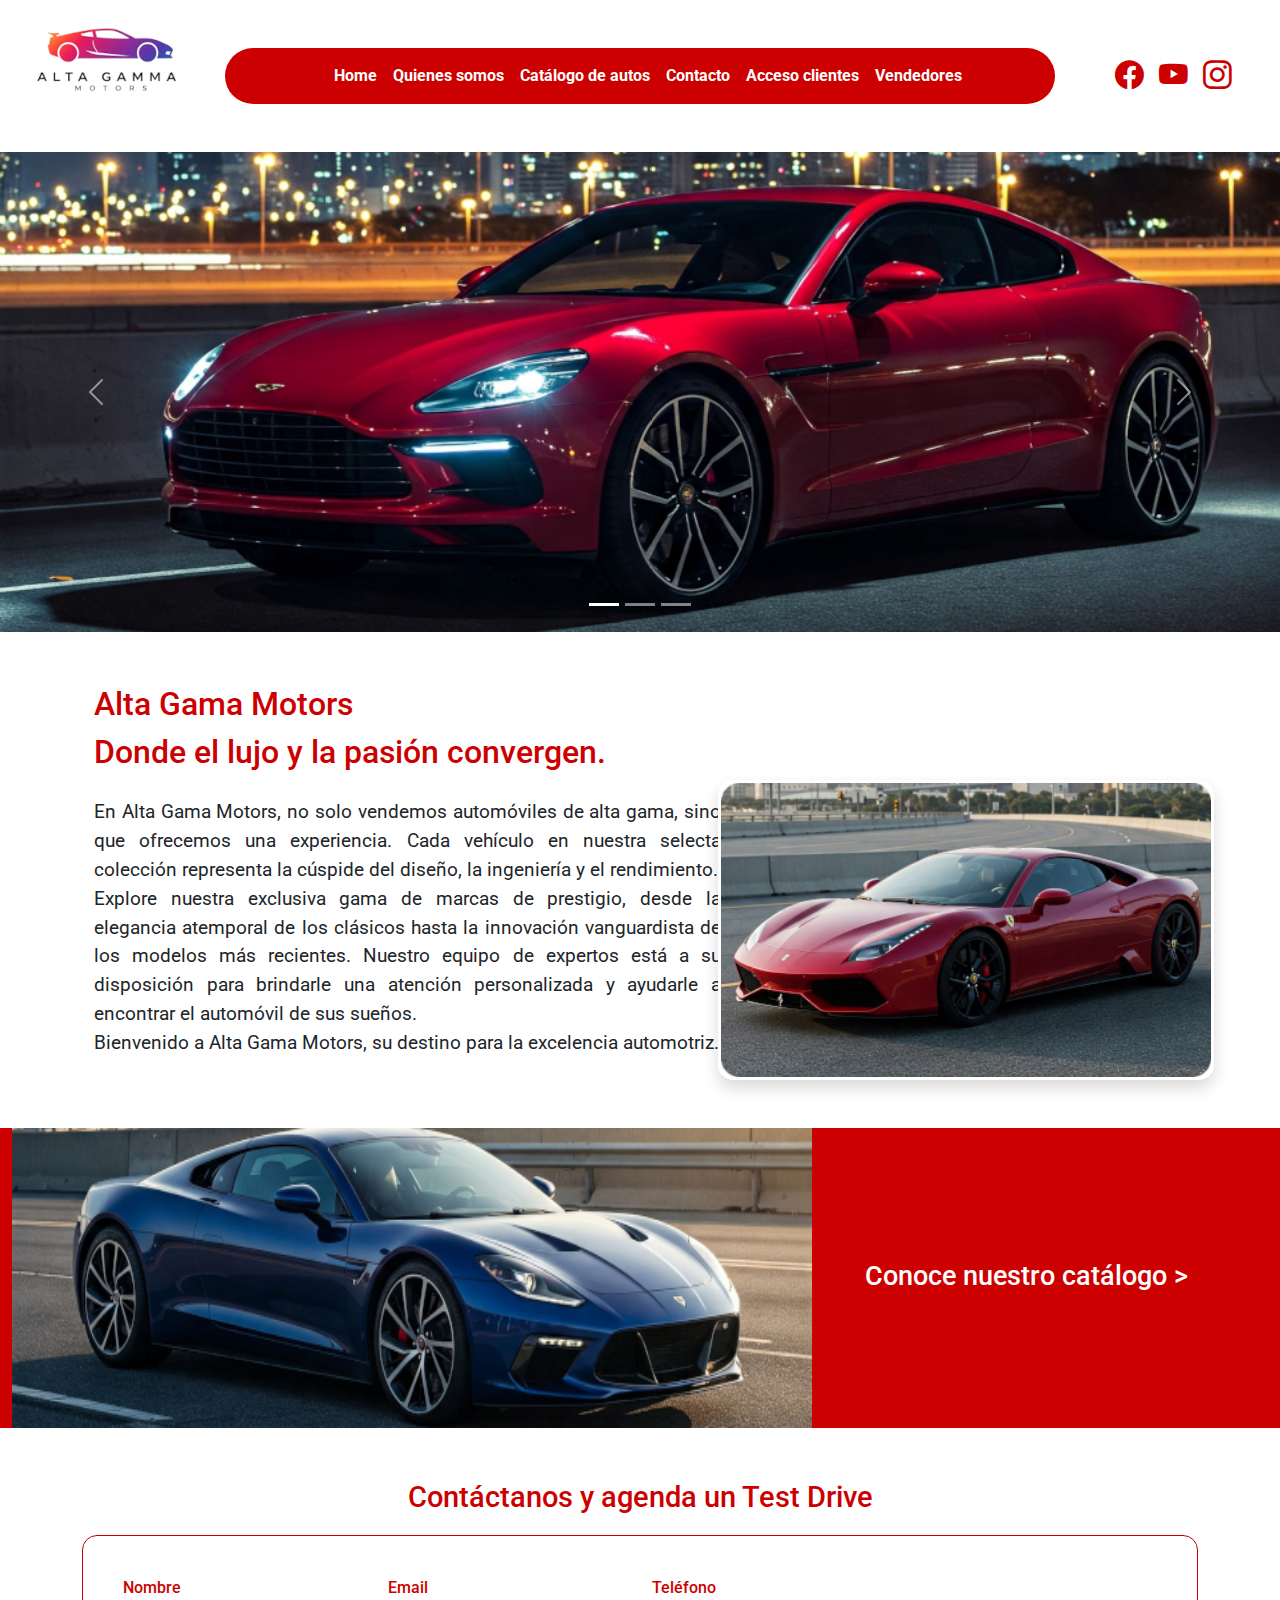
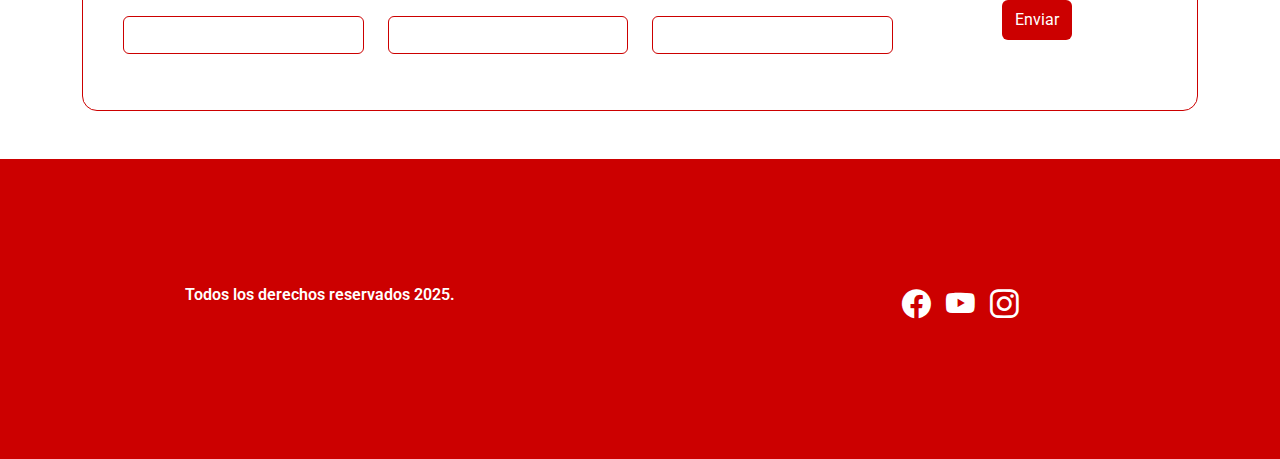
<file: index.html>
<!DOCTYPE html>
<html>
    <head>
        <meta charset="utf-8">
        <meta http-equiv="X-UA-Compatible" content="IE=edge">
        <title>ALTA GAMMA MOTORS - CONCESIONARIO - BIENVENIDOS</title>
        <meta name="description" content="">
        <meta name="viewport" content="width=device-width, initial-scale=1">
        <link rel="stylesheet" href="./assets/bootstrap-5_2_2/dist/css/bootstrap.min.css">
        <link rel="stylesheet" href="./assets/css/estilos.css">
    </head>
  <body>
    <header>
        <div class="container-fluid">
          <div class="row justify-content-center">
              <!-- Logotipo -->
              <div class="col-md-2 mt-4 text-center">
                  <img src="./assets/img/logotipo_original_150x73.jpg" class="img-fluid" alt="ALTA GAMMA MOTORS">
              </div>
              <div class="col-md-8 mt-4 text-center">
                <!-- Menú superior -->
                <nav class="navbar navbar-expand-lg bg-light mt-4 navbar-dark">
                  <div class="container-fluid">
                      <a class="navbar-brand" href="#">
                      
                      </a>
                    <button class="navbar-toggler" type="button" data-bs-toggle="collapse" data-bs-target="#navbarNavDropdown" aria-controls="navbarNavDropdown" aria-expanded="false" aria-label="Toggle navigation">
                      <span class="navbar-toggler-icon"></span>
                    </button>
                    <div class="collapse navbar-collapse" id="navbarNavDropdown">
                      <ul class="navbar-nav mx-auto">
                        <li class="nav-item">
                          <a class="nav-link active" aria-current="page" href="./index.html">Home</a>
                        </li>
                        <li class="nav-item">
                          <a class="nav-link active" aria-current="page" href="./index.html">Quienes somos</a>
                        </li>
                        
                        <li class="nav-item">
                          <a class="nav-link" href="./nuestras_soluciones.html">Catálogo de autos</a>
                        </li>
                        <li class="nav-item">
                          <a class="nav-link" href="#">Contacto</a>
                        </li>
                        <li class="nav-item">
                          <a class="nav-link" href="./login_clientes.html">Acceso clientes</a>
                        </li>
                        <li class="nav-item">
                          <a class="nav-link" href="./login_vendedores.html">Vendedores</a>
                        </li>
                      </ul>
                    </div>
                  </div>
                </nav>
            </div>
            <div class="col-md-2 mt-4 text-center">
              <!-- Iconos redes sociales -->
              <div class="icono_redes_sup">
                <i class="bi bi-facebook px-1"></i>
                <i class="bi bi-youtube px-1"></i>
                <i class="bi bi-instagram px-1"></i>
              </div>
            </div>
          </div>
        </div>
  </header>
  <section>
    <div class="row mt-5">
      <div class="col">
        <!-- Slider encabezado -->
        
        <div id="carouselExampleCaptions" class="carousel slide carousel-fade" data-bs-ride="carousel">
          <div class="carousel-indicators">
            <button type="button" data-bs-target="#carouselExampleCaptions" data-bs-slide-to="0" class="active" aria-current="true" aria-label="Slide 1"></button>
            <button type="button" data-bs-target="#carouselExampleCaptions" data-bs-slide-to="1" aria-label="Slide 2"></button>
            <button type="button" data-bs-target="#carouselExampleCaptions" data-bs-slide-to="2" aria-label="Slide 3"></button>
          </div>
          <div class="carousel-inner">
            <div class="carousel-item active" data-bs-interval="5000">
              <img src="./assets/img/img_auto_encabezado_home_1000x375.jpg" class="d-block w-100" alt="...">
            </div>
            <div class="carousel-item" data-bs-interval="5000">
              <img src="./assets/img/img_auto_encabezado_home_1000x375_azul.jpg" class="d-block w-100" alt="...">
            </div>
            <div class="carousel-item" data-bs-interval="5000">
              <img src="./assets/img/img_auto_encabezado_home_1000x375_amarillo.jpg" class="d-block w-100" alt="...">
            </div>
          </div>
          <button class="carousel-control-prev" type="button" data-bs-target="#carouselExampleCaptions" data-bs-slide="prev">
            <span class="carousel-control-prev-icon" aria-hidden="true"></span>
            <span class="visually-hidden">Previous</span>
          </button>
          <button class="carousel-control-next" type="button" data-bs-target="#carouselExampleCaptions" data-bs-slide="next">
            <span class="carousel-control-next-icon" aria-hidden="true"></span>
            <span class="visually-hidden">Next</span>
          </button>
        </div>

      </div>
    </div>
  </section>
    
      <section class="container my-5 d-flex justify-content-around align-items-center">
        <div class="row" style="width: 100%;">
          <div class="col-md-12 col-lg-7 d-flex flex-wrap justify-content-end">
            <p class="texto_home_titulo">Alta Gama Motors <br> Donde el lujo y la pasión convergen.</p>
            <p class="texto_home_intro">En Alta Gama Motors, no solo vendemos automóviles de alta gama, sino que ofrecemos una experiencia. Cada vehículo en nuestra selecta colección representa la cúspide del diseño, la ingeniería y el rendimiento. <br> Explore nuestra exclusiva gama de marcas de prestigio, desde la elegancia atemporal de los clásicos hasta la innovación vanguardista de los modelos más recientes. Nuestro equipo de expertos está a su disposición para brindarle una atención personalizada y ayudarle a encontrar el automóvil de sus sueños. <br>Bienvenido a Alta Gama Motors, su destino para la excelencia automotriz.</p>
            <!-- <a href="./quienes_somos.html" class="btn boton_conoce_mas d-block m-auto my-2"><p style="margin-top: 5px;">+ Conoce más</p></a> -->
          </div>
          <div class="col-sm-12 col-lg-5 px-5 d-flex justify-content-center">
            <img class="img rounded-2 shadow mx-5 img_circulo_home anima_img_gira" src="./assets/img/img_carro_deportivo_dia_400x240.jpg" alt="">
          </div>
        </div>
      </section>
      <section class="container-fluid">
        <div class="row my-0" style="height: 300px;">
          <div class="col-12 col-lg-8" style="background-color: #cc0000;">
            <img src="./assets/img/img_carro_deportivo_azul_dia_600x180.jpg" style="width: 800px; height: 300px;" alt="">
          </div>
          <div class="col-12 col-lg-4 py-5" style="background-color: #cc0000;">
            <div>
              <p class="texto_home_titulo_blanco">Conoce nuestro catálogo ></p>
            </div>
          </div>
        </div>
      </section>
      <section class="container my-5">
        <div class="row">
          <div class="col-sm-12 col-lg-12">
            <p class="texto_form_titulo text-center">Contáctanos y agenda un Test Drive</p>
            <form class="container formulario_rojo">              
              <div class="row d-flex justify-content-center">
                <div class="col-3">
                  <label for="nombre" class="texto_form">Nombre</label>
                  <input type="text" name="nombre" id="nombre" class="form-control my-3" style="border-color: #cc0000;" required>
                  <div class="valid-feeback">                  
                  </div>
                  <div class="invalid-feedback">
                      Por favor digite su nombre
                  </div>
                  <div class="container_loader"></div>
                </div>
                <div class="col-3">
                  <label for="nombre" class="texto_form">Email</label>
                  <input type="email" name="email" id="email" class="form-control my-3" style="border-color: #cc0000;" required>
                  <div class="valid-feeback">                  
                  </div>
                  <div class="invalid-feedback">
                      Por favor digite su email
                  </div>
                  <div class="container_loader"></div>
                </div>
                <div class="col-3">
                  <label for="nombre" class="texto_form">Teléfono</label>
                  <input type="text" name="telefono" id="telefono" class="form-control my-3"  style="border-color: #cc0000;" required>
                  <div class="valid-feeback">                  
                  </div>
                  <div class="invalid-feedback">
                      Por favor digite su teléfono
                  </div>
                  <div class="container_loader"></div>
                </div>
                <div class="col-3">
                  <button id="boton_formulario" class="btn boton_formulario my-4 m-auto d-block" type="submit">Enviar</button>
                  <div class="container_loader"></div>
                </div>                                
              </div>
            </form>
          </div>
        </div>        
      </section>              
      <footer class="container-fluid pie_de_pagina">
        <div class="row">
          <div class="col-md-6 mt-4 text-center">
            Todos los derechos reservados 2025.
          </div>
          <div class="col-md-6 mt-4 text-center">
            <!-- Iconos redes sociales -->
            <div class="icono_redes_inf">
              <i class="bi bi-facebook px-1"></i>
              <i class="bi bi-youtube px-1"></i>
              <i class="bi bi-instagram px-1"></i>
            </div>          
          </div>
        </div>
      </footer>
      <script src="./assets/bootstrap-5_2_2/dist/js/bootstrap.bundle.js" async defer></script>
  </body>
</html>
</file>
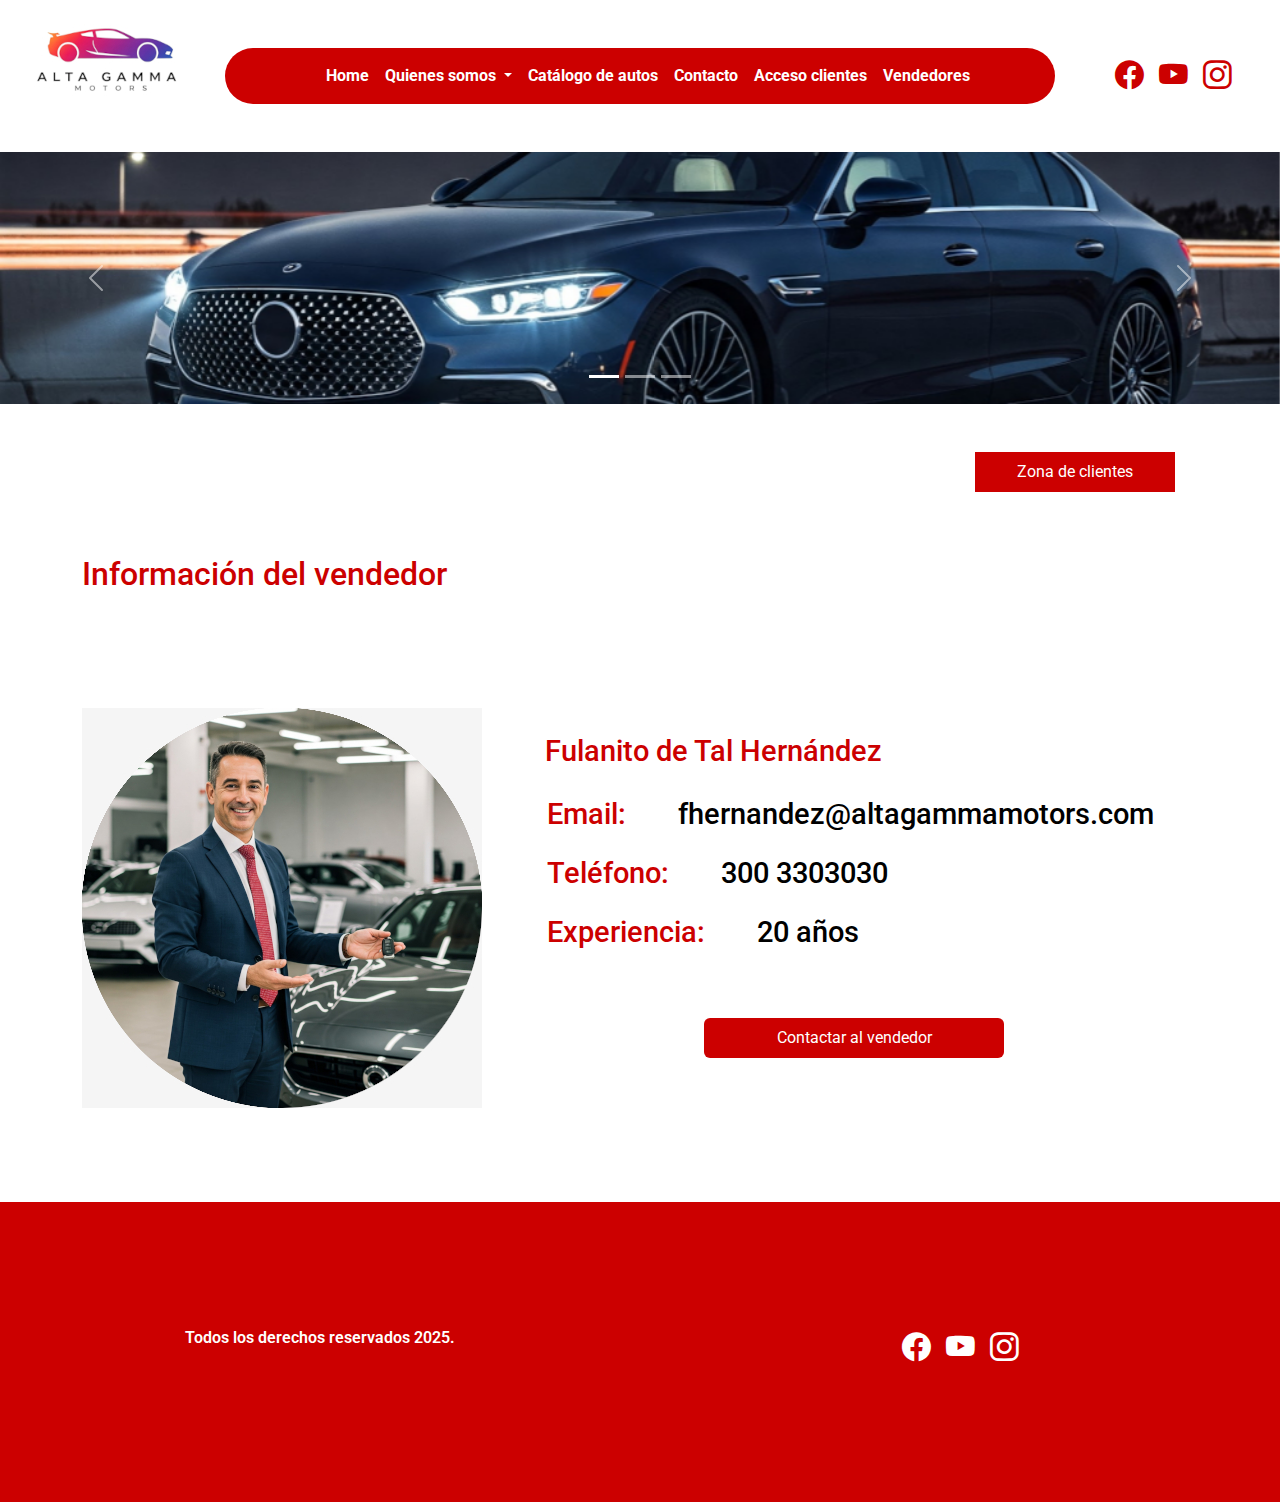
<file: informacion_vendedor.html>
<!DOCTYPE html>
<html>
<head>
  <meta charset="utf-8">
  <meta http-equiv="X-UA-Compatible" content="IE=edge">
  <title>ALTA GAMMA MOTORS - CONCESIONARIO - INFORMACIÓN DEL VENDEDOR</title>
  <meta name="description" content="">
  <meta name="viewport" content="width=device-width, initial-scale=1">
  <link rel="stylesheet" href="./assets/bootstrap-5_2_2/dist/css/bootstrap.min.css">
  <link rel="stylesheet" href="./assets/css/estilos.css">
</head>
<body>
  <header>
    <div class="container-fluid">
      <div class="row justify-content-center">
        <!-- Logotipo -->
        <div class="col-md-2 mt-4 text-center">
          <img src="./assets/img/logotipo_original_150x73.jpg" class="img-fluid" alt="ALTA GAMMA MOTORS">
        </div>
        <div class="col-md-8 mt-4 text-center">
          <!-- Menú superior -->
          <nav class="navbar navbar-expand-lg bg-light mt-4 navbar-dark">
            <div class="container-fluid">
              <a class="navbar-brand" href="#">
                
              </a>
              <button class="navbar-toggler" type="button" data-bs-toggle="collapse" data-bs-target="#navbarNavDropdown" aria-controls="navbarNavDropdown" aria-expanded="false" aria-label="Toggle navigation">
                <span class="navbar-toggler-icon"></span>
              </button>
              <div class="collapse navbar-collapse" id="navbarNavDropdown">
                <ul class="navbar-nav mx-auto">
                  <li class="nav-item">
                    <a class="nav-link active" aria-current="page" href="./index.html">Home</a>
                  </li>
                  <li class="nav-item dropdown">
                    <a class="nav-link dropdown-toggle" href="#" role="button" data-bs-toggle="dropdown" aria-expanded="false">
                      Quienes somos
                    </a>
                    <ul class="dropdown-menu">
                      <li><a class="dropdown-item" href="#">Nosotros</a></li>
                      <li><a class="dropdown-item" href="#">Misión y visión</a></li>
                    </ul>
                  </li>
                  <li class="nav-item">
                    <a class="nav-link" href="./nuestras_soluciones.html">Catálogo de autos</a>
                  </li>
                  <li class="nav-item">
                    <a class="nav-link" href="#">Contacto</a>
                  </li>
                  <li class="nav-item">
                    <a class="nav-link" href="./login_clientes.html">Acceso clientes</a>
                  </li>
                  <li class="nav-item">
                    <a class="nav-link" href="./login_vendedores.html">Vendedores</a>
                  </li>
                </ul>
              </div>
            </div>
          </nav>
        </div>
        <div class="col-md-2 mt-4 text-center">
          <!-- Iconos redes sociales -->
          <div class="icono_redes_sup">
            <i class="bi bi-facebook px-1"></i>
            <i class="bi bi-youtube px-1"></i>
            <i class="bi bi-instagram px-1"></i>
          </div>
        </div>
      </div>
    </div>
  </header>
  <section>
    <div class="row mt-5">
      <div class="col">
        <!-- Slider encabezado -->
        
        <div id="carouselExampleCaptions" class="carousel slide carousel-fade" data-bs-ride="carousel">
          <div class="carousel-indicators">
            <button type="button" data-bs-target="#carouselExampleCaptions" data-bs-slide-to="0" class="active" aria-current="true" aria-label="Slide 1"></button>
            <button type="button" data-bs-target="#carouselExampleCaptions" data-bs-slide-to="1" aria-label="Slide 2"></button>
            <button type="button" data-bs-target="#carouselExampleCaptions" data-bs-slide-to="2" aria-label="Slide 3"></button>
          </div>
          <div class="carousel-inner">
            <div class="carousel-item active" data-bs-interval="5000">
              <img src="./assets/img/img_auto_alta_gama_clientes_1000x197.jpg" class="d-block w-100" alt="...">
            </div>
            <div class="carousel-item" data-bs-interval="5000">
              <img src="./assets/img/img_auto_alta_gama_clientes_1000x197.jpg" class="d-block w-100" alt="...">
            </div>
            <div class="carousel-item" data-bs-interval="5000">
              <img src="./assets/img/img_auto_alta_gama_clientes_1000x197.jpg" class="d-block w-100" alt="...">
            </div>
          </div>
          <button class="carousel-control-prev" type="button" data-bs-target="#carouselExampleCaptions" data-bs-slide="prev">
            <span class="carousel-control-prev-icon" aria-hidden="true"></span>
            <span class="visually-hidden">Previous</span>
          </button>
          <button class="carousel-control-next" type="button" data-bs-target="#carouselExampleCaptions" data-bs-slide="next">
            <span class="carousel-control-next-icon" aria-hidden="true"></span>
            <span class="visually-hidden">Next</span>
          </button>
        </div>

      </div>
    </div>
  </section>
  
  <section class="container my-5">
    <div class="row">          
      <div class="col">
        <div class="franja_roja_zona text-center pt-2">Zona de clientes</div>
      </div>
    </div>
    <div class="row">
      <div class="col-sm-12 col-lg-12">             
        <div class="row d-flex justify-content-center">
          <p class="texto_home_titulo pt-2">Información del vendedor</p>
          <div class="container mt-5">
            <div class="row align-items-center">
              <!-- Imagen -->
              <div class="col-md-4 text-center me-5">
                <img src="./assets/img/img_vendedor_concesionario_circular_400x400.jpg" alt="">
              </div>
              <div class="container my-5" style="max-width: 670px">
                <h5 class="texto_form_titulo my-4">&nbsp&nbspFulanito de Tal Hernández</h5>
                <div class="ps-3 d-flex flex-wrap">
                  <div class="mb-3">
                    <strong class="texto_form_titulo me-5">Email:</strong> 
                    <span style="color: black" class="texto_form_titulo">fhernandez@altagammamotors.com</span>
                  </div>
                  <div class="mb-3">
                    <strong class="texto_form_titulo me-5">Teléfono:</strong> 
                    <span style="color: black" class="texto_form_titulo">300 3303030</span>
                  </div>
                  <div class="mb-3">
                    <strong class="texto_form_titulo me-5">Experiencia:</strong>
                    <span style="color: black" class="texto_form_titulo">20 años</span>
                  </div>
                </div>
                <button style="width: 300px; justify-content: center;"class="btn boton_formulario my-5 m-auto d-block">Contactar al vendedor</button>
              </section>              
              <footer class="container-fluid pie_de_pagina">
                <div class="row">
                  <div class="col-md-6 mt-4 text-center">
                    Todos los derechos reservados 2025.
                  </div>
                  <div class="col-md-6 mt-4 text-center">
                    <!-- Iconos redes sociales -->
                    <div class="icono_redes_inf">
                      <i class="bi bi-facebook px-1"></i>
                      <i class="bi bi-youtube px-1"></i>
                      <i class="bi bi-instagram px-1"></i>
                    </div>          
                  </div>
                </div>
              </footer>
            </body>
            <script src="./assets/bootstrap-5_2_2/dist/js/bootstrap.bundle.js" async defer></script>
            </html>
</file>
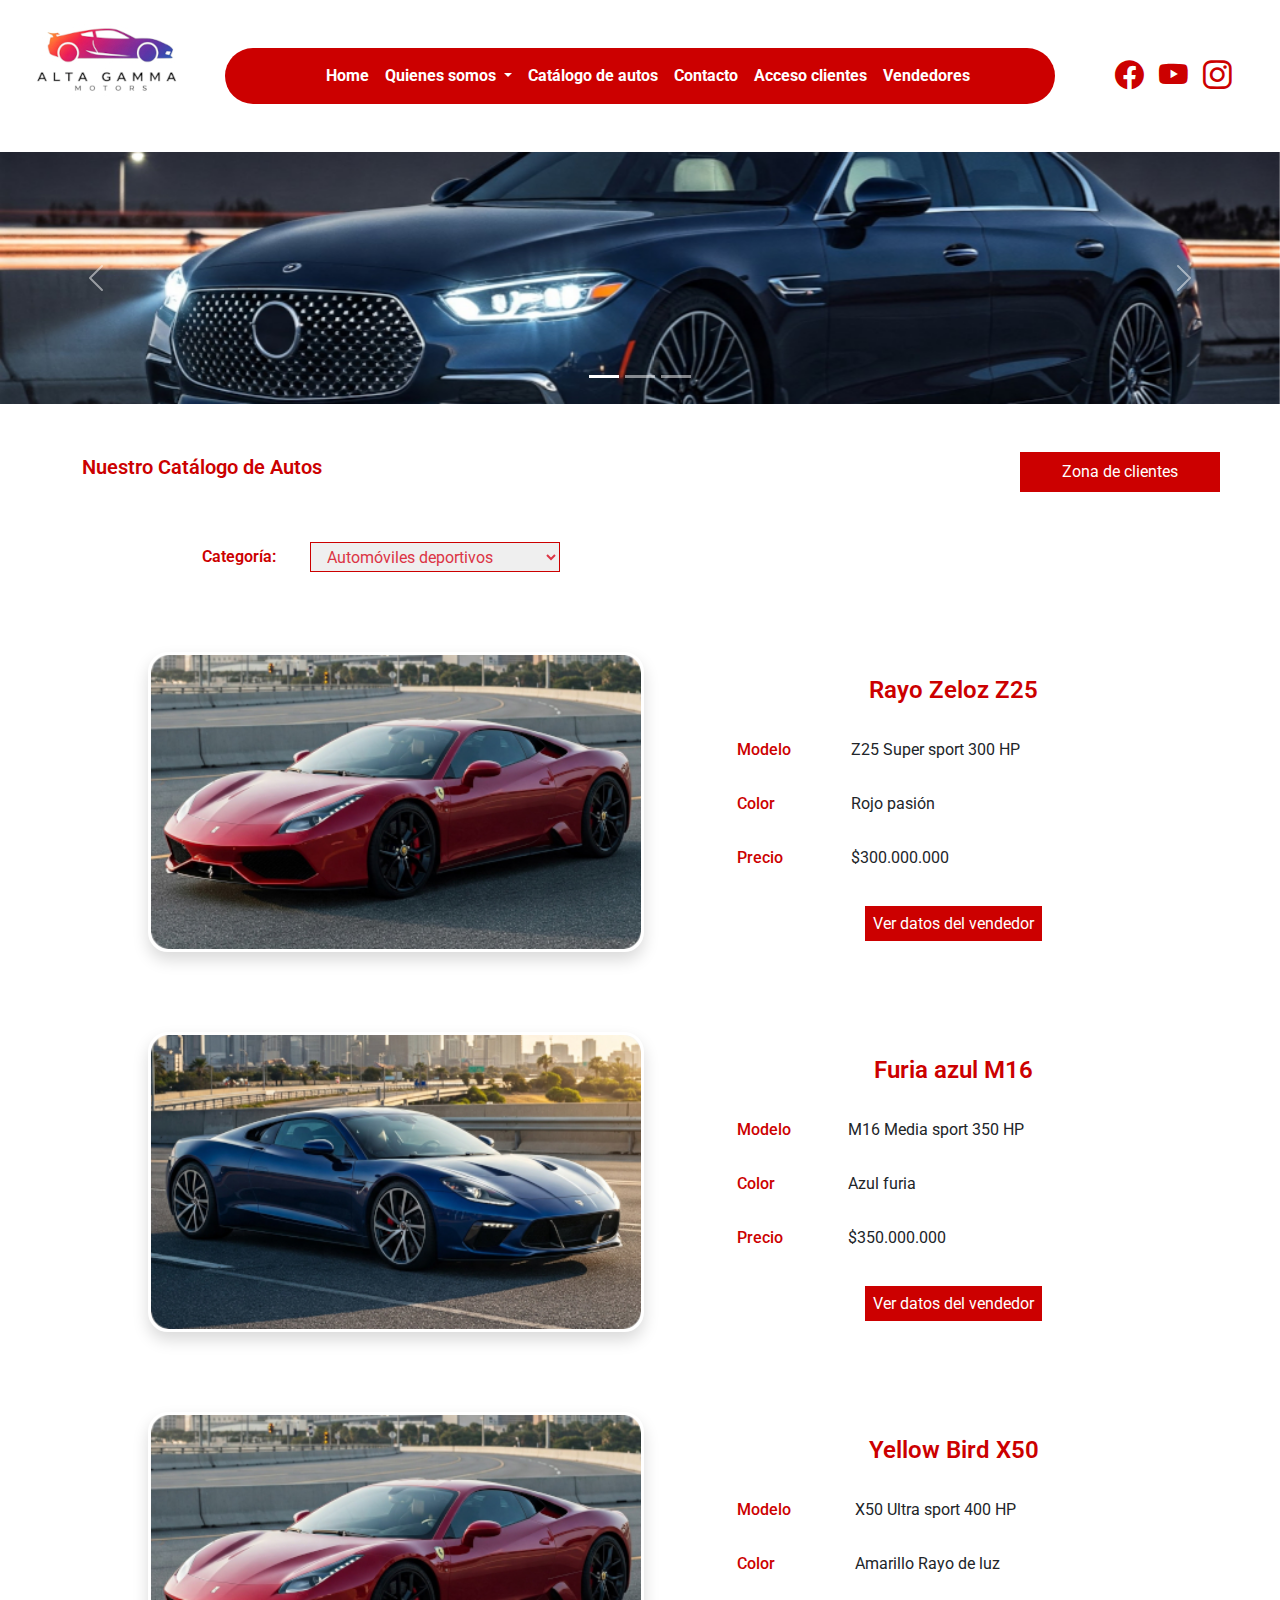
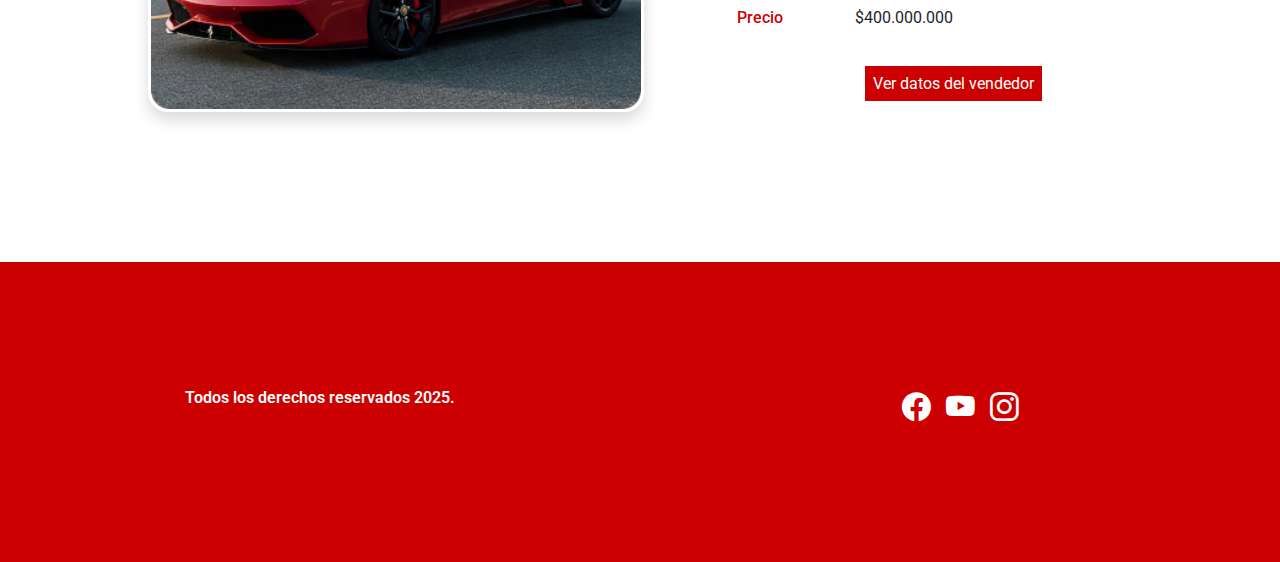
<file: listado_clientes.html>
<!DOCTYPE html>
<html>
    <head>
        <meta charset="utf-8">
        <meta http-equiv="X-UA-Compatible" content="IE=edge">
        <title>ALTA GAMMA MOTORS - CONCESIONARIO - LISTADO DE CLIENTES</title>
        <meta name="description" content="">
        <meta name="viewport" content="width=device-width, initial-scale=1">
        <link rel="stylesheet" href="./assets/bootstrap-5_2_2/dist/css/bootstrap.min.css">
        <link rel="stylesheet" href="./assets/css/estilos.css">
    </head>
  <body>
    <header>
        <div class="container-fluid">
          <div class="row justify-content-center">
              <!-- Logotipo -->
              <div class="col-md-2 mt-4 text-center">
                  <img src="./assets/img/logotipo_original_150x73.jpg" class="img-fluid" alt="ALTA GAMMA MOTORS">
              </div>
              <div class="col-md-8 mt-4 text-center">
                <!-- Menú superior -->
                <nav class="navbar navbar-expand-lg bg-light mt-4 navbar-dark">
                  <div class="container-fluid">
                      <a class="navbar-brand" href="#">
                      
                      </a>
                    <button class="navbar-toggler" type="button" data-bs-toggle="collapse" data-bs-target="#navbarNavDropdown" aria-controls="navbarNavDropdown" aria-expanded="false" aria-label="Toggle navigation">
                      <span class="navbar-toggler-icon"></span>
                    </button>
                    <div class="collapse navbar-collapse" id="navbarNavDropdown">
                      <ul class="navbar-nav mx-auto">
                        <li class="nav-item">
                          <a class="nav-link active" aria-current="page" href="./index.html">Home</a>
                        </li>
                        <li class="nav-item dropdown">
                            <a class="nav-link dropdown-toggle" href="#" role="button" data-bs-toggle="dropdown" aria-expanded="false">
                              Quienes somos
                            </a>
                            <ul class="dropdown-menu">
                              <li><a class="dropdown-item" href="#">Nosotros</a></li>
                              <li><a class="dropdown-item" href="#">Misión y visión</a></li>
                            </ul>
                          </li>
                        <li class="nav-item">
                          <a class="nav-link" href="./nuestras_soluciones.html">Catálogo de autos</a>
                        </li>
                        <li class="nav-item">
                          <a class="nav-link" href="#">Contacto</a>
                        </li>
                        <li class="nav-item">
                          <a class="nav-link" href="./login_clientes.html">Acceso clientes</a>
                        </li>
                        <li class="nav-item">
                          <a class="nav-link" href="./login_vendedores.html">Vendedores</a>
                        </li>
                      </ul>
                    </div>
                  </div>
                </nav>
            </div>
            <div class="col-md-2 mt-4 text-center">
              <!-- Iconos redes sociales -->
              <div class="icono_redes_sup">
                <i class="bi bi-facebook px-1"></i>
                <i class="bi bi-youtube px-1"></i>
                <i class="bi bi-instagram px-1"></i>
              </div>
            </div>
          </div>
        </div>
    </header>
    <section>
    <div class="row mt-5">
      <div class="col">
        <!-- Slider encabezado -->
        
        <div id="carouselExampleCaptions" class="carousel slide carousel-fade" data-bs-ride="carousel">
          <div class="carousel-indicators">
            <button type="button" data-bs-target="#carouselExampleCaptions" data-bs-slide-to="0" class="active" aria-current="true" aria-label="Slide 1"></button>
            <button type="button" data-bs-target="#carouselExampleCaptions" data-bs-slide-to="1" aria-label="Slide 2"></button>
            <button type="button" data-bs-target="#carouselExampleCaptions" data-bs-slide-to="2" aria-label="Slide 3"></button>
          </div>
          <div class="carousel-inner">
            <div class="carousel-item active" data-bs-interval="5000">
              <img src="./assets/img/img_auto_alta_gama_clientes_1000x197.jpg" class="d-block w-100" alt="...">
            </div>
            <div class="carousel-item" data-bs-interval="5000">
              <img src="./assets/img/img_auto_alta_gama_clientes_1000x197.jpg" class="d-block w-100" alt="...">
            </div>
            <div class="carousel-item" data-bs-interval="5000">
              <img src="./assets/img/img_auto_alta_gama_clientes_1000x197.jpg" class="d-block w-100" alt="...">
            </div>
          </div>
          <button class="carousel-control-prev" type="button" data-bs-target="#carouselExampleCaptions" data-bs-slide="prev">
            <span class="carousel-control-prev-icon" aria-hidden="true"></span>
            <span class="visually-hidden">Previous</span>
          </button>
          <button class="carousel-control-next" type="button" data-bs-target="#carouselExampleCaptions" data-bs-slide="next">
            <span class="carousel-control-next-icon" aria-hidden="true"></span>
            <span class="visually-hidden">Next</span>
          </button>
        </div>

      </div>
    </div>
  </section>
    
  <section class="container my-5">
    <div class="row">          
      <div class="col-lg-8">
        <p class="texto_home_titulo" style="font-size: 20px !important; font-weight: 600 !important;">Nuestro Catálogo de Autos</p>
      </div>
      <div class="col-lg-4">
        <div class="franja_roja_zona text-center pt-2" style="margin-left: 50% !important;">Zona de clientes</div>
      </div>
    </div>
    <div class="row">
      <!-- <div class="col-lg-2"></div> -->
      <!-- <div class="col-lg-2"></div> -->
      <label for="categoria" style="width: 100px; margin-left: 120px; padding-top: 3px; color: #cc0000; font-weight: 600">Categoría: </label>
      <select class="text-danger select_categorias" name="categoria" id="categoria" style="border-color: #cc0000;;">
        <option value="Deportivos">Automóviles deportivos</option>
        <option value="Deportivos">Camionetas</option>
        <option value="Deportivos">Camperos</option>
      </select>
    </div>
    <div class="row" style="width: 100%;">
      <div class="col-sm-12 col-lg-7 px-5 d-flex justify-content-center">
        <img class="img rounded-2 shadow mx-5 img_listado" src="./assets/img/img_carro_deportivo_dia_400x240.jpg" alt="">
      </div>
      <div class="col-md-12 col-lg-5 d-flex flex-wrap justify-content-start">
        
          <table class="table table-sm" style="border-color: #ffffff">
            <thead>
              <tr>
                <p class="texto_auto_titulo">Rayo Zeloz Z25</p>
              </tr>
            </thead>
            <tbody>              
              <tr>
                <td><p class="texto_auto_item">Modelo</p></td>
                <td><p class="texto_listado">Z25 Super sport 300 HP</p></td>
              </tr>
              <tr>
                <td><p class="texto_auto_item">Color</p></td>
                <td><p class="texto_listado">Rojo pasión</p></td>
              </tr>
              <tr>
                <td><p class="texto_auto_item">Precio</p></td>
                <td><p class="texto_listado">$300.000.000</p></td>
              </tr>
            </tbody>
          </table>
          <p style="margin: 0 auto;"><a class="boton_ver_datos_vendedor" href="./informacion_vendedor.html">Ver datos del vendedor</p></a>
      </div>      
    </div>
    <div class="row" style="width: 100%;">
      <div class="col-sm-12 col-lg-7 px-5 d-flex justify-content-center">
        <img class="img rounded-2 shadow mx-5 img_listado" src="./assets/img/img_carro_deportivo_dia_400x240_bordes_redondeados.jpg" alt="">
      </div>
      <div class="col-md-12 col-lg-5 d-flex flex-wrap justify-content-start">
        
          <table class="table table-sm" style="border-color: #ffffff">
            <thead>
              <tr>
                <p class="texto_auto_titulo">Furia azul M16</p>
              </tr>
            </thead>
            <tbody>              
              <tr>
                <td><p class="texto_auto_item">Modelo</p></td>
                <td><p class="texto_listado">M16 Media sport 350 HP</p></td>
              </tr>
              <tr>
                <td><p class="texto_auto_item">Color</p></td>
                <td><p class="texto_listado">Azul furia</p></td>
              </tr>
              <tr>
                <td><p class="texto_auto_item">Precio</p></td>
                <td><p class="texto_listado">$350.000.000</p></td>
              </tr>
            </tbody>
          </table>
          <p style="margin: 0 auto;"><a class="boton_ver_datos_vendedor" href="./informacion_vendedor.html">Ver datos del vendedor</p></a>
      </div>      
    </div>
    <div class="row" style="width: 100%;">
      <div class="col-sm-12 col-lg-7 px-5 d-flex justify-content-center">
        <img class="img rounded-2 shadow mx-5 img_listado" src="./assets/img/img_carro_deportivo_dia_400x240.jpg" alt="">
      </div>
      <div class="col-md-12 col-lg-5 d-flex flex-wrap justify-content-start">
        
          <table class="table table-sm" style="border-color: #ffffff">
            <thead>
              <tr>
                <p class="texto_auto_titulo">Yellow Bird X50</p>
              </tr>
            </thead>
            <tbody>              
              <tr>
                <td><p class="texto_auto_item">Modelo</p></td>
                <td><p class="texto_listado">X50 Ultra sport 400 HP</p></td>
              </tr>
              <tr>
                <td><p class="texto_auto_item">Color</p></td>
                <td><p class="texto_listado">Amarillo Rayo de luz</p></td>
              </tr>
              <tr>
                <td><p class="texto_auto_item">Precio</p></td>
                <td><p class="texto_listado">$400.000.000</p></td>
              </tr>
            </tbody>
          </table>
          <p style="margin: 0 auto;"><a class="boton_ver_datos_vendedor" href="./informacion_vendedor.html">Ver datos del vendedor</p></a>
      </div>      
    </div>        
  </section>              
  <footer class="container-fluid pie_de_pagina" style="margin-top: 150px;">
    <div class="row">
      <div class="col-md-6 mt-4 text-center">
        Todos los derechos reservados 2025.
      </div>
      <div class="col-md-6 mt-4 text-center">
        <!-- Iconos redes sociales -->
        <div class="icono_redes_inf">
          <i class="bi bi-facebook px-1"></i>
          <i class="bi bi-youtube px-1"></i>
          <i class="bi bi-instagram px-1"></i>
        </div>          
      </div>
    </div>
  </footer>
  <script src="./assets/bootstrap-5_2_2/dist/js/bootstrap.bundle.js" async defer></script>
  </body>
</html>
</file>
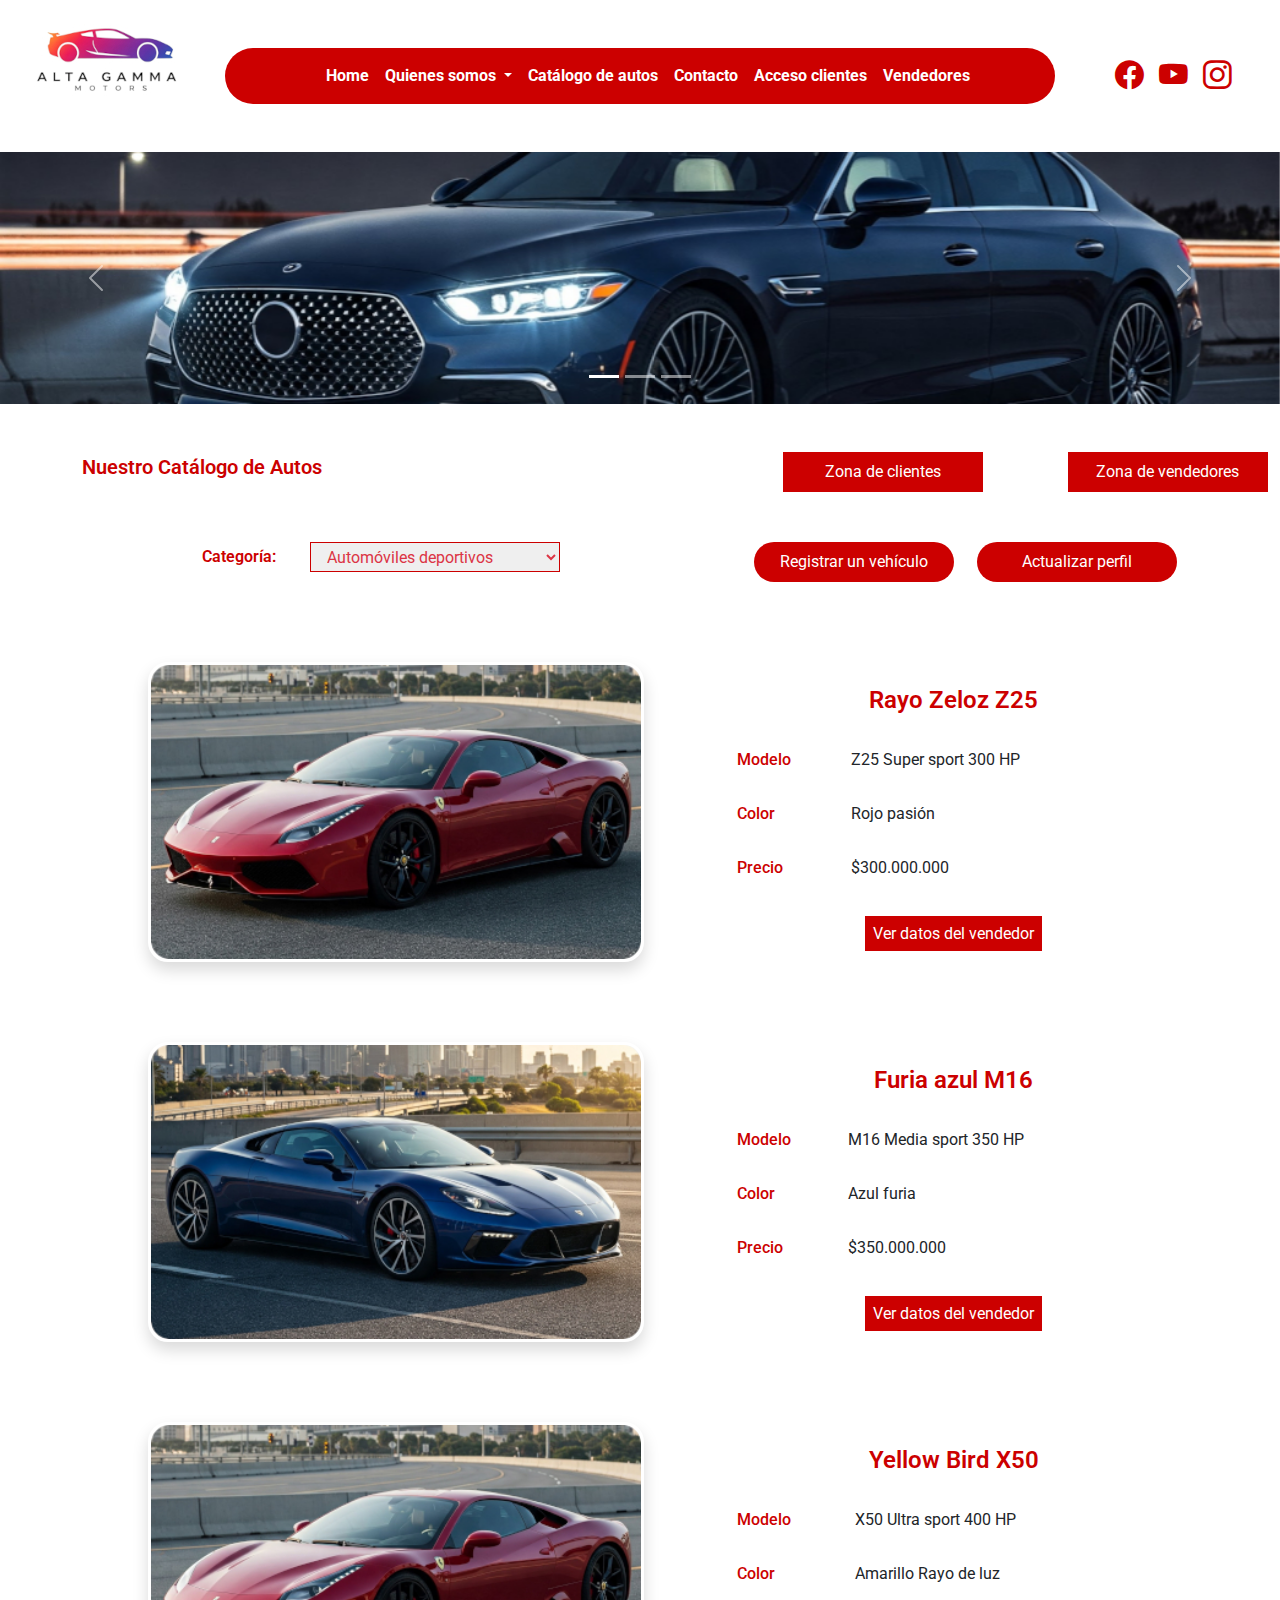
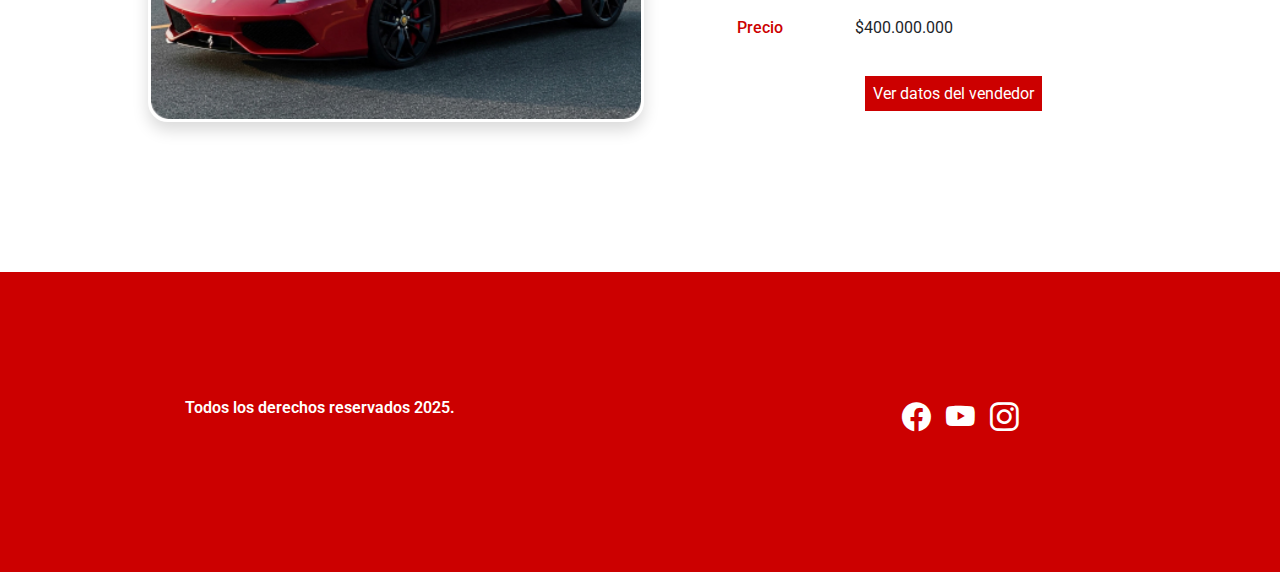
<file: listado_vendedores.html>
<!DOCTYPE html>
<html>
    <head>
        <meta charset="utf-8">
        <meta http-equiv="X-UA-Compatible" content="IE=edge">
        <title>ALTA GAMMA MOTORS - CONCESIONARIO - LISTADO VENDEDORES</title>
        <meta name="description" content="">
        <meta name="viewport" content="width=device-width, initial-scale=1">
        <link rel="stylesheet" href="./assets/bootstrap-5_2_2/dist/css/bootstrap.min.css">
        <link rel="stylesheet" href="./assets/css/estilos.css">
    </head>
  <body>
    <header>
        <div class="container-fluid">
          <div class="row justify-content-center">
              <!-- Logotipo -->
              <div class="col-md-2 mt-4 text-center">
                  <img src="./assets/img/logotipo_original_150x73.jpg" class="img-fluid" alt="ALTA GAMMA MOTORS">
              </div>
              <div class="col-md-8 mt-4 text-center">
                <!-- Menú superior -->
                <nav class="navbar navbar-expand-lg bg-light mt-4 navbar-dark">
                  <div class="container-fluid">
                      <a class="navbar-brand" href="#">
                      
                      </a>
                    <button class="navbar-toggler" type="button" data-bs-toggle="collapse" data-bs-target="#navbarNavDropdown" aria-controls="navbarNavDropdown" aria-expanded="false" aria-label="Toggle navigation">
                      <span class="navbar-toggler-icon"></span>
                    </button>
                    <div class="collapse navbar-collapse" id="navbarNavDropdown">
                      <ul class="navbar-nav mx-auto">
                        <li class="nav-item">
                          <a class="nav-link active" aria-current="page" href="./index.html">Home</a>
                        </li>
                        <li class="nav-item dropdown">
                            <a class="nav-link dropdown-toggle" href="#" role="button" data-bs-toggle="dropdown" aria-expanded="false">
                              Quienes somos
                            </a>
                            <ul class="dropdown-menu">
                              <li><a class="dropdown-item" href="#">Nosotros</a></li>
                              <li><a class="dropdown-item" href="#">Misión y visión</a></li>
                            </ul>
                          </li>
                        <li class="nav-item">
                          <a class="nav-link" href="./nuestras_soluciones.html">Catálogo de autos</a>
                        </li>
                        <li class="nav-item">
                          <a class="nav-link" href="#">Contacto</a>
                        </li>
                        <li class="nav-item">
                          <a class="nav-link" href="./login_clientes.html">Acceso clientes</a>
                        </li>
                        <li class="nav-item">
                          <a class="nav-link" href="./login_vendedores.html">Vendedores</a>
                        </li>
                      </ul>
                    </div>
                  </div>
                </nav>
            </div>
            <div class="col-md-2 mt-4 text-center">
              <!-- Iconos redes sociales -->
              <div class="icono_redes_sup">
                <i class="bi bi-facebook px-1"></i>
                <i class="bi bi-youtube px-1"></i>
                <i class="bi bi-instagram px-1"></i>
              </div>
            </div>
          </div>
        </div>
    </header>
    <section>
    <div class="row mt-5">
      <div class="col">
        <!-- Slider encabezado -->
        
        <div id="carouselExampleCaptions" class="carousel slide carousel-fade" data-bs-ride="carousel">
          <div class="carousel-indicators">
            <button type="button" data-bs-target="#carouselExampleCaptions" data-bs-slide-to="0" class="active" aria-current="true" aria-label="Slide 1"></button>
            <button type="button" data-bs-target="#carouselExampleCaptions" data-bs-slide-to="1" aria-label="Slide 2"></button>
            <button type="button" data-bs-target="#carouselExampleCaptions" data-bs-slide-to="2" aria-label="Slide 3"></button>
          </div>
          <div class="carousel-inner">
            <div class="carousel-item active" data-bs-interval="5000">
              <img src="./assets/img/img_auto_alta_gama_clientes_1000x197.jpg" class="d-block w-100" alt="...">
            </div>
            <div class="carousel-item" data-bs-interval="5000">
              <img src="./assets/img/img_auto_alta_gama_clientes_1000x197.jpg" class="d-block w-100" alt="...">
            </div>
            <div class="carousel-item" data-bs-interval="5000">
              <img src="./assets/img/img_auto_alta_gama_clientes_1000x197.jpg" class="d-block w-100" alt="...">
            </div>
          </div>
          <button class="carousel-control-prev" type="button" data-bs-target="#carouselExampleCaptions" data-bs-slide="prev">
            <span class="carousel-control-prev-icon" aria-hidden="true"></span>
            <span class="visually-hidden">Previous</span>
          </button>
          <button class="carousel-control-next" type="button" data-bs-target="#carouselExampleCaptions" data-bs-slide="next">
            <span class="carousel-control-next-icon" aria-hidden="true"></span>
            <span class="visually-hidden">Next</span>
          </button>
        </div>

      </div>
    </div>
  </section>
    
  <section class="container my-5">
    <div class="row">          
      <div class="col-lg-6">
        <p class="texto_home_titulo" style="font-size: 20px !important; font-weight: 600 !important;">Nuestro Catálogo de Autos</p>
      </div>
      <div class="col-lg-3">
        <div class="franja_roja_zona text-center pt-2" style="margin-left: 50% !important;">Zona de clientes</div>
      </div>
      <div class="col-lg-3">
        <div class="franja_roja_zona text-center pt-2" style="margin-left: 50% !important;">Zona de vendedores</div>
      </div>
    </div>
    <div class="row">
      <label for="categoria" style="width: 100px; margin-left: 120px; padding-top: 3px; color: #cc0000; font-weight: 600">Categoría: </label>
      <select class="text-danger select_categorias" name="categoria" id="categoria" style="border-color: #cc0000;;">
        <option value="Deportivos">Automóviles deportivos</option>
        <option value="Deportivos">Camionetas</option>
        <option value="Deportivos">Camperos</option>
      </select>
      <a class="boton_registrar_vehiculo text-center" href="./registrar_automovil.html">Registrar un vehículo</a>
      <a class="boton_actualizar_perfil text-center" href="./actualizar_perfil.html">Actualizar perfil</a>
    </div>
    <div class="row" style="width: 100%;">
      <div class="col-sm-12 col-lg-7 px-5 d-flex justify-content-center">
        <img class="img rounded-2 shadow mx-5 img_listado" src="./assets/img/img_carro_deportivo_dia_400x240.jpg" alt="">
      </div>
      <div class="col-md-12 col-lg-5 d-flex flex-wrap justify-content-start">
        
          <table class="table table-sm" style="border-color: #ffffff">
            <thead>
              <tr>
                <p class="texto_auto_titulo">Rayo Zeloz Z25</p>
              </tr>
            </thead>
            <tbody>              
              <tr>
                <td><p class="texto_auto_item">Modelo</p></td>
                <td><p class="texto_listado">Z25 Super sport 300 HP</p></td>
              </tr>
              <tr>
                <td><p class="texto_auto_item">Color</p></td>
                <td><p class="texto_listado">Rojo pasión</p></td>
              </tr>
              <tr>
                <td><p class="texto_auto_item">Precio</p></td>
                <td><p class="texto_listado">$300.000.000</p></td>
              </tr>
            </tbody>
          </table>
          <p style="margin: 0 auto;"><a class="boton_ver_datos_vendedor" href="./informacion_vendedor.html">Ver datos del vendedor</p></a>
      </div>      
    </div>
    <div class="row" style="width: 100%;">
      <div class="col-sm-12 col-lg-7 px-5 d-flex justify-content-center">
        <img class="img rounded-2 shadow mx-5 img_listado" src="./assets/img/img_carro_deportivo_dia_400x240_bordes_redondeados.jpg" alt="">
      </div>
      <div class="col-md-12 col-lg-5 d-flex flex-wrap justify-content-start">
        
          <table class="table table-sm" style="border-color: #ffffff">
            <thead>
              <tr>
                <p class="texto_auto_titulo">Furia azul M16</p>
              </tr>
            </thead>
            <tbody>              
              <tr>
                <td><p class="texto_auto_item">Modelo</p></td>
                <td><p class="texto_listado">M16 Media sport 350 HP</p></td>
              </tr>
              <tr>
                <td><p class="texto_auto_item">Color</p></td>
                <td><p class="texto_listado">Azul furia</p></td>
              </tr>
              <tr>
                <td><p class="texto_auto_item">Precio</p></td>
                <td><p class="texto_listado">$350.000.000</p></td>
              </tr>
            </tbody>
          </table>
          <p style="margin: 0 auto;"><a class="boton_ver_datos_vendedor" href="./informacion_vendedor.html">Ver datos del vendedor</p></a>
      </div>      
    </div>
    <div class="row" style="width: 100%;">
      <div class="col-sm-12 col-lg-7 px-5 d-flex justify-content-center">
        <img class="img rounded-2 shadow mx-5 img_listado" src="./assets/img/img_carro_deportivo_dia_400x240.jpg" alt="">
      </div>
      <div class="col-md-12 col-lg-5 d-flex flex-wrap justify-content-start">
        
          <table class="table table-sm" style="border-color: #ffffff">
            <thead>
              <tr>
                <p class="texto_auto_titulo">Yellow Bird X50</p>
              </tr>
            </thead>
            <tbody>              
              <tr>
                <td><p class="texto_auto_item">Modelo</p></td>
                <td><p class="texto_listado">X50 Ultra sport 400 HP</p></td>
              </tr>
              <tr>
                <td><p class="texto_auto_item">Color</p></td>
                <td><p class="texto_listado">Amarillo Rayo de luz</p></td>
              </tr>
              <tr>
                <td><p class="texto_auto_item">Precio</p></td>
                <td><p class="texto_listado">$400.000.000</p></td>
              </tr>
            </tbody>
          </table>
          <p style="margin: 0 auto;"><a class="boton_ver_datos_vendedor" href="./informacion_vendedor.html">Ver datos del vendedor</p></a>
      </div>      
    </div>        
  </section>              
  <footer class="container-fluid pie_de_pagina" style="margin-top: 150px;">
    <div class="row">
      <div class="col-md-6 mt-4 text-center">
        Todos los derechos reservados 2025.
      </div>
      <div class="col-md-6 mt-4 text-center">
        <!-- Iconos redes sociales -->
        <div class="icono_redes_inf">
          <i class="bi bi-facebook px-1"></i>
          <i class="bi bi-youtube px-1"></i>
          <i class="bi bi-instagram px-1"></i>
        </div>          
      </div>
    </div>
  </footer>
  <script src="./assets/bootstrap-5_2_2/dist/js/bootstrap.bundle.js" async defer></script>
  </body>
</html>
</file>
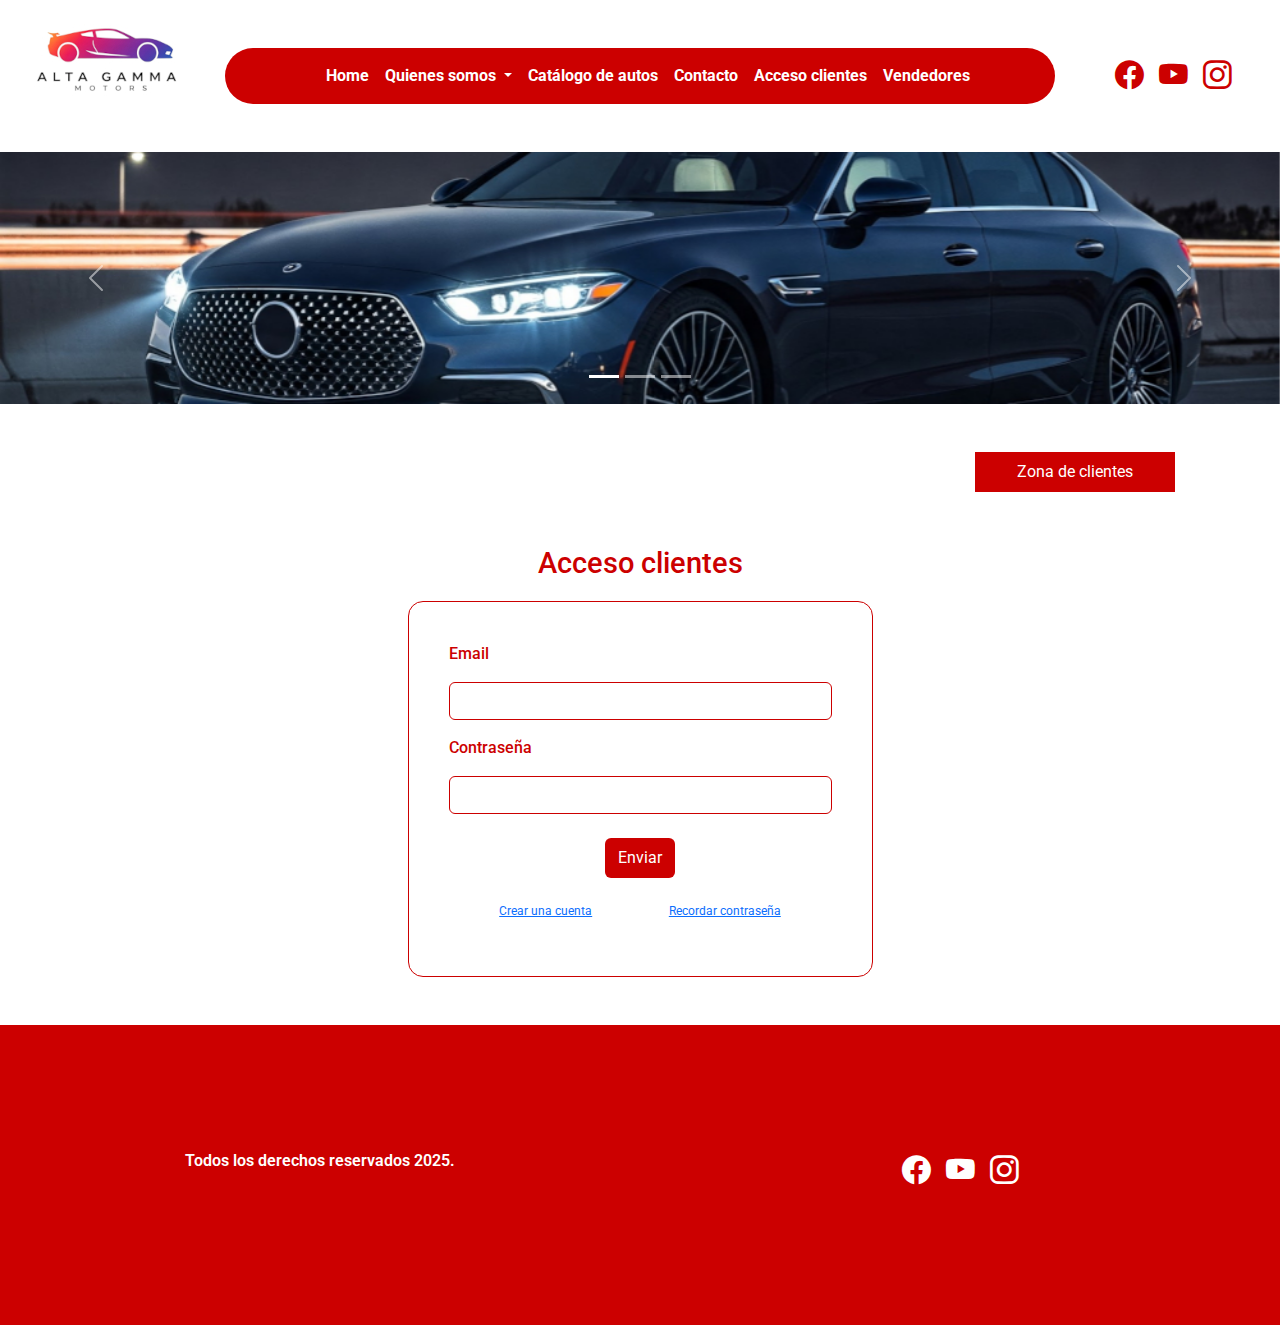
<file: login_clientes.html>
<!DOCTYPE html>
<html>
    <head>
        <meta charset="utf-8">
        <meta http-equiv="X-UA-Compatible" content="IE=edge">
        <title>ALTA GAMMA MOTORS - CONCESIONARIO - LOGIN CLIENTES</title>
        <meta name="description" content="">
        <meta name="viewport" content="width=device-width, initial-scale=1">
        <link rel="stylesheet" href="./assets/bootstrap-5_2_2/dist/css/bootstrap.min.css">
        <link rel="stylesheet" href="./assets/css/estilos.css">
    </head>
  <body>
    <header>
        <div class="container-fluid">
          <div class="row justify-content-center">
              <!-- Logotipo -->
              <div class="col-md-2 mt-4 text-center">
                  <img src="./assets/img/logotipo_original_150x73.jpg" class="img-fluid" alt="ALTA GAMMA MOTORS">
              </div>
              <div class="col-md-8 mt-4 text-center">
                <!-- Menú superior -->
                <nav class="navbar navbar-expand-lg bg-light mt-4 navbar-dark">
                  <div class="container-fluid">
                      <a class="navbar-brand" href="#">
                      
                      </a>
                    <button class="navbar-toggler" type="button" data-bs-toggle="collapse" data-bs-target="#navbarNavDropdown" aria-controls="navbarNavDropdown" aria-expanded="false" aria-label="Toggle navigation">
                      <span class="navbar-toggler-icon"></span>
                    </button>
                    <div class="collapse navbar-collapse" id="navbarNavDropdown">
                      <ul class="navbar-nav mx-auto">
                        <li class="nav-item">
                          <a class="nav-link active" aria-current="page" href="./index.html">Home</a>
                        </li>
                        <li class="nav-item dropdown">
                            <a class="nav-link dropdown-toggle" href="#" role="button" data-bs-toggle="dropdown" aria-expanded="false">
                              Quienes somos
                            </a>
                            <ul class="dropdown-menu">
                              <li><a class="dropdown-item" href="#">Nosotros</a></li>
                              <li><a class="dropdown-item" href="#">Misión y visión</a></li>
                            </ul>
                          </li>
                        <li class="nav-item">
                          <a class="nav-link" href="./nuestras_soluciones.html">Catálogo de autos</a>
                        </li>
                        <li class="nav-item">
                          <a class="nav-link" href="#">Contacto</a>
                        </li>
                        <li class="nav-item">
                          <a class="nav-link" href="./login_clientes.html">Acceso clientes</a>
                        </li>
                        <li class="nav-item">
                          <a class="nav-link" href="./login_vendedores.html">Vendedores</a>
                        </li>
                      </ul>
                    </div>
                  </div>
                </nav>
            </div>
            <div class="col-md-2 mt-4 text-center">
              <!-- Iconos redes sociales -->
              <div class="icono_redes_sup">
                <i class="bi bi-facebook px-1"></i>
                <i class="bi bi-youtube px-1"></i>
                <i class="bi bi-instagram px-1"></i>
              </div>
            </div>
          </div>
        </div>
    </header>
    <section>
    <div class="row mt-5">
      <div class="col">
        <!-- Slider encabezado -->
        
        <div id="carouselExampleCaptions" class="carousel slide carousel-fade" data-bs-ride="carousel">
          <div class="carousel-indicators">
            <button type="button" data-bs-target="#carouselExampleCaptions" data-bs-slide-to="0" class="active" aria-current="true" aria-label="Slide 1"></button>
            <button type="button" data-bs-target="#carouselExampleCaptions" data-bs-slide-to="1" aria-label="Slide 2"></button>
            <button type="button" data-bs-target="#carouselExampleCaptions" data-bs-slide-to="2" aria-label="Slide 3"></button>
          </div>
          <div class="carousel-inner">
            <div class="carousel-item active" data-bs-interval="5000">
              <img src="./assets/img/img_auto_alta_gama_clientes_1000x197.jpg" class="d-block w-100" alt="...">
            </div>
            <div class="carousel-item" data-bs-interval="5000">
              <img src="./assets/img/img_auto_alta_gama_clientes_1000x197.jpg" class="d-block w-100" alt="...">
            </div>
            <div class="carousel-item" data-bs-interval="5000">
              <img src="./assets/img/img_auto_alta_gama_clientes_1000x197.jpg" class="d-block w-100" alt="...">
            </div>
          </div>
          <button class="carousel-control-prev" type="button" data-bs-target="#carouselExampleCaptions" data-bs-slide="prev">
            <span class="carousel-control-prev-icon" aria-hidden="true"></span>
            <span class="visually-hidden">Previous</span>
          </button>
          <button class="carousel-control-next" type="button" data-bs-target="#carouselExampleCaptions" data-bs-slide="next">
            <span class="carousel-control-next-icon" aria-hidden="true"></span>
            <span class="visually-hidden">Next</span>
          </button>
        </div>

      </div>
    </div>
  </section>
    
  <section class="container my-5">
    <div class="row">          
      <div class="col">
        <div class="franja_roja_zona text-center pt-2">Zona de clientes</div>
      </div>
    </div>
    <div class="row">
      <div class="col-sm-12 col-lg-12">
        <form class="container" method="GET" action="listado_clientes.html">              
          <div class="row d-flex justify-content-center">
            <p class="texto_form_titulo text-center text-center">Acceso clientes</p>
            <div class="col-5 formulario_rojo">
              <label for="nombre" class="texto_form">Email</label>
              <input type="text" name="email" id="email" class="form-control my-3" style="border-color: #cc0000;" required>
              <div class="valid-feeback">                  
              </div>
              <div class="invalid-feedback">
                  Por favor digite su email
              </div>
              <div class="container_loader"></div>
              <label for="nombre" class="texto_form">Contraseña</label>
              <input type="password" name="telefono" id="telefono" class="form-control my-3"  style="border-color: #cc0000;" required>
              <div class="valid-feeback">                  
              </div>
              <div class="invalid-feedback">
                  Por favor digite su contraseña
              </div>
              <div class="container_loader"></div>
              <button id="boton_formulario" class="btn boton_formulario my-4 m-auto d-block" type="submit">Enviar</button>
              <div class="container_loader"></div>
              <p class="text-center" style="font-size: 12px;"><a href="#">Crear una cuenta</a><a style="margin-left: 20%; right: 5px;" href="#">Recordar contraseña</a></p>
            </div>
        </div>
        </form>
      </div>
    </div>        
  </section>              
  <footer class="container-fluid pie_de_pagina">
    <div class="row">
      <div class="col-md-6 mt-4 text-center">
        Todos los derechos reservados 2025.
      </div>
      <div class="col-md-6 mt-4 text-center">
        <!-- Iconos redes sociales -->
        <div class="icono_redes_inf">
          <i class="bi bi-facebook px-1"></i>
          <i class="bi bi-youtube px-1"></i>
          <i class="bi bi-instagram px-1"></i>
        </div>          
      </div>
    </div>
  </footer>
  <script src="./assets/bootstrap-5_2_2/dist/js/bootstrap.bundle.js" async defer></script>
  </body>
</html>
</file>
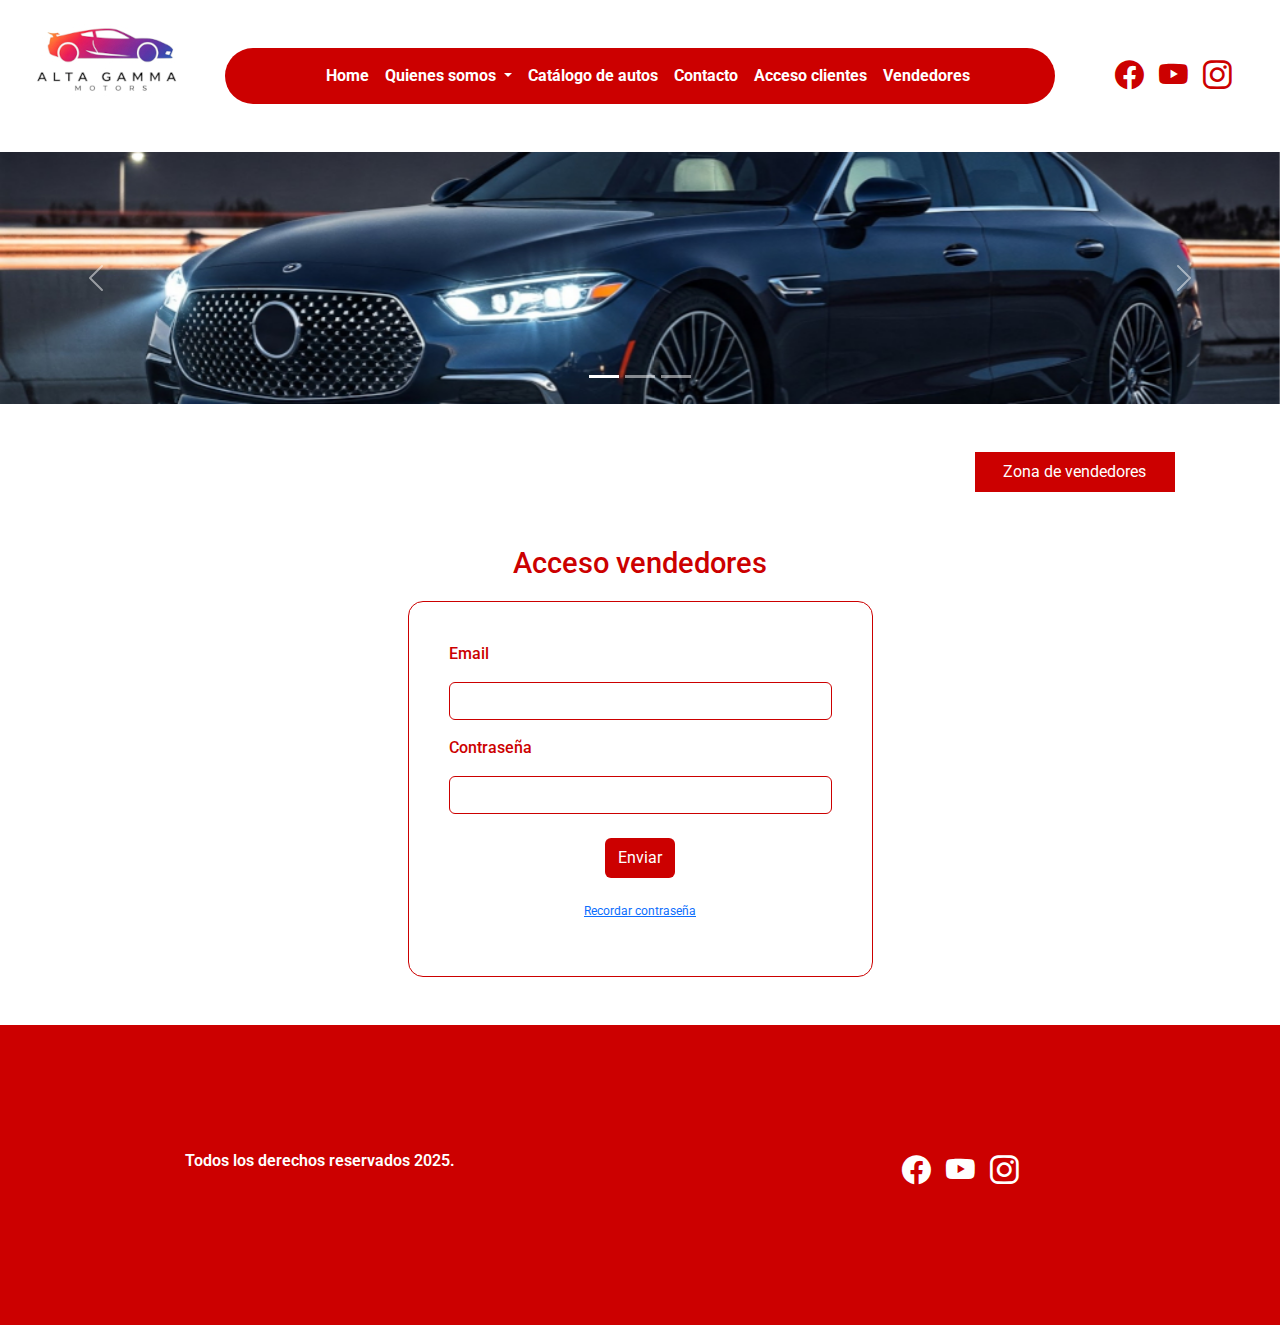
<file: login_vendedores.html>
<!DOCTYPE html>
<html>
    <head>
        <meta charset="utf-8">
        <meta http-equiv="X-UA-Compatible" content="IE=edge">
        <title>ALTA GAMMA MOTORS - CONCESIONARIO - LOGIN DE VENDEDORES</title>
        <meta name="description" content="">
        <meta name="viewport" content="width=device-width, initial-scale=1">
        <link rel="stylesheet" href="./assets/bootstrap-5_2_2/dist/css/bootstrap.min.css">
        <link rel="stylesheet" href="./assets/css/estilos.css">
    </head>
  <body>
    <header>
        <div class="container-fluid">
          <div class="row justify-content-center">
              <!-- Logotipo -->
              <div class="col-md-2 mt-4 text-center">
                  <img src="./assets/img/logotipo_original_150x73.jpg" class="img-fluid" alt="ALTA GAMMA MOTORS">
              </div>
              <div class="col-md-8 mt-4 text-center">
                <!-- Menú superior -->
                <nav class="navbar navbar-expand-lg bg-light mt-4 navbar-dark">
                  <div class="container-fluid">
                      <a class="navbar-brand" href="#">
                      
                      </a>
                    <button class="navbar-toggler" type="button" data-bs-toggle="collapse" data-bs-target="#navbarNavDropdown" aria-controls="navbarNavDropdown" aria-expanded="false" aria-label="Toggle navigation">
                      <span class="navbar-toggler-icon"></span>
                    </button>
                    <div class="collapse navbar-collapse" id="navbarNavDropdown">
                      <ul class="navbar-nav mx-auto">
                        <li class="nav-item">
                          <a class="nav-link active" aria-current="page" href="./index.html">Home</a>
                        </li>
                        <li class="nav-item dropdown">
                            <a class="nav-link dropdown-toggle" href="#" role="button" data-bs-toggle="dropdown" aria-expanded="false">
                              Quienes somos
                            </a>
                            <ul class="dropdown-menu">
                              <li><a class="dropdown-item" href="#">Nosotros</a></li>
                              <li><a class="dropdown-item" href="#">Misión y visión</a></li>
                            </ul>
                          </li>
                        <li class="nav-item">
                          <a class="nav-link" href="./nuestras_soluciones.html">Catálogo de autos</a>
                        </li>
                        <li class="nav-item">
                          <a class="nav-link" href="#">Contacto</a>
                        </li>
                        <li class="nav-item">
                          <a class="nav-link" href="./login_clientes.html">Acceso clientes</a>
                        </li>
                        <li class="nav-item">
                          <a class="nav-link" href="./login_vendedores.html">Vendedores</a>
                        </li>
                      </ul>
                    </div>
                  </div>
                </nav>
            </div>
            <div class="col-md-2 mt-4 text-center">
              <!-- Iconos redes sociales -->
              <div class="icono_redes_sup">
                <i class="bi bi-facebook px-1"></i>
                <i class="bi bi-youtube px-1"></i>
                <i class="bi bi-instagram px-1"></i>
              </div>
            </div>
          </div>
        </div>
  </header>
  <section>
    <div class="row mt-5">
      <div class="col">
        <!-- Slider encabezado -->
        
        <div id="carouselExampleCaptions" class="carousel slide carousel-fade" data-bs-ride="carousel">
          <div class="carousel-indicators">
            <button type="button" data-bs-target="#carouselExampleCaptions" data-bs-slide-to="0" class="active" aria-current="true" aria-label="Slide 1"></button>
            <button type="button" data-bs-target="#carouselExampleCaptions" data-bs-slide-to="1" aria-label="Slide 2"></button>
            <button type="button" data-bs-target="#carouselExampleCaptions" data-bs-slide-to="2" aria-label="Slide 3"></button>
          </div>
          <div class="carousel-inner">
            <div class="carousel-item active" data-bs-interval="5000">
              <img src="./assets/img/img_auto_alta_gama_clientes_1000x197.jpg" class="d-block w-100" alt="...">
            </div>
            <div class="carousel-item" data-bs-interval="5000">
              <img src="./assets/img/img_auto_alta_gama_clientes_1000x197.jpg" class="d-block w-100" alt="...">
            </div>
            <div class="carousel-item" data-bs-interval="5000">
              <img src="./assets/img/img_auto_alta_gama_clientes_1000x197.jpg" class="d-block w-100" alt="...">
            </div>
          </div>
          <button class="carousel-control-prev" type="button" data-bs-target="#carouselExampleCaptions" data-bs-slide="prev">
            <span class="carousel-control-prev-icon" aria-hidden="true"></span>
            <span class="visually-hidden">Previous</span>
          </button>
          <button class="carousel-control-next" type="button" data-bs-target="#carouselExampleCaptions" data-bs-slide="next">
            <span class="carousel-control-next-icon" aria-hidden="true"></span>
            <span class="visually-hidden">Next</span>
          </button>
        </div>

      </div>
    </div>
  </section>
    
  <section class="container my-5">
    <div class="row">          
      <div class="col">
        <div class="franja_roja_zona text-center pt-2">Zona de vendedores</div>
      </div>
    </div>
    <div class="row">
      <div class="col-sm-12 col-lg-12">
        <form class="container" method="GET" action="./listado_vendedores.html">              
          <div class="row d-flex justify-content-center">
            <p class="texto_form_titulo text-center text-center">Acceso vendedores</p>
            <div class="col-5 formulario_rojo">
              <label for="nombre" class="texto_form">Email</label>
              <input type="text" name="email" id="email" class="form-control my-3" style="border-color: #cc0000;" required>
              <div class="valid-feeback">                  
              </div>
              <div class="invalid-feedback">
                  Por favor digite su email
              </div>
              <div class="container_loader"></div>
              <label for="nombre" class="texto_form">Contraseña</label>
              <input type="password" name="telefono" id="telefono" class="form-control my-3"  style="border-color: #cc0000;" required>
              <div class="valid-feeback">                  
              </div>
              <div class="invalid-feedback">
                  Por favor digite su contraseña
              </div>
              <div class="container_loader"></div>
              <button id="boton_formulario" class="btn boton_formulario my-4 m-auto d-block" type="submit">Enviar</button>
              <div class="container_loader"></div>
              <p class="text-center" style="font-size: 12px;"><a href="#">Recordar contraseña</a></p>
            </div>
        </div>
        </form>
      </div>
    </div>        
  </section>              
  <footer class="container-fluid pie_de_pagina">
    <div class="row">
      <div class="col-md-6 mt-4 text-center">
        Todos los derechos reservados 2025.
      </div>
      <div class="col-md-6 mt-4 text-center">
        <!-- Iconos redes sociales -->
        <div class="icono_redes_inf">
          <i class="bi bi-facebook px-1"></i>
          <i class="bi bi-youtube px-1"></i>
          <i class="bi bi-instagram px-1"></i>
        </div>          
      </div>
    </div>
  </footer>
  <script src="./assets/bootstrap-5_2_2/dist/js/bootstrap.bundle.js" async defer></script>
  </body>
</html>
</file>
<file: assets/css/estilos.css>
@import url('https://fonts.googleapis.com/css2?family=Roboto:wght@300;400;500;700;900&display=swap');

@import url("https://cdn.jsdelivr.net/npm/bootstrap-icons@1.10.2/font/bootstrap-icons.css");

*{
    margin: 0px;
    padding: 0px;
    box-sizing: border-box;
}

body{
    font-family: Roboto;
}

.navbar{
    background-color: #cc0000 !important;
    font-size: 16px;
    font-weight: bold;
    border-radius: 50px;
}

.nav-link{
    color: white !important;
}

.navbar .navbar-nav .nav-link:hover{
    background-color: #ffffff75;
    transition: all 0.5s ease-in-out;
    border-radius: 5px;

}

.dropdown-menu{
    background-color: #3c3c3d !important;
}

.dropdown-item{
    background-color: rgba(255, 255, 255, 0.055);
    width: 94%;
    border-radius: 5px;
    margin: 5px 5px 5px 5px;
    color: white;
    font-size: 1rem;
    font-weight: bold;
}

.dropdown-item:hover{
    background-color: #fbc344;
    color: white;
}

.img_circulo_home{
    width: 500px !important;
    height: 300px !important;
    background-color: #17182E;
    border: 3px solid white;
    border-radius: 15px !important;
    margin-top: 100px;
}

.img_listado{
    width: 500px !important;
    height: 300px !important;
    background-color: #17182E;
    border: 3px solid white;
    border-radius: 20px !important;
    margin-top: 80px;
}

.texto_home_intro{
    font-size: 1.2rem;
    text-align: justify;
}

.texto_home_titulo{
    font-size: 2rem;
    font-weight: 500;
    text-align: left;
    color: #cc0000;
    width: 100%;
}


.formulario_rojo{
    border-style:solid;
    border-width: 1px;
    border-radius: 15px;
    border-color: #cc0000;
    padding: 40px;
}

.texto_form_titulo{
    font-size: 1.8rem;
    font-weight: 500;
    text-align: left;
    color: #cc0000;
    width: 100%;
}

.texto_form{
    font-size: 1.0rem;
    font-weight: 500;
    text-align: left;
    color: #cc0000;
    width: 100%;
}

.select_categorias{
    border-color: #cc0000;
    width: 250px;
    height: 30px;
    margin-left: 20px;
    color: #cc0000;
}

.texto_auto_titulo{
    font-size: 1.5rem;
    font-weight: 600;
    text-align: left;
    color: #cc0000;
    width: 100%;
    height: 30px;
    margin-top: 100px;
    text-align: center;
}

.texto_auto_item{
    font-size: 1.0rem;
    font-weight: 500;
    text-align: left;
    color: #cc0000;
    width: 100%;
}

.texto_listado{
    font-size: 1.0rem;
    text-align: justify;
}

.texto_home_titulo_blanco{
    font-size: 1.7rem;
    font-weight: 500;
    text-align: left;
    color: #ffffff;
    width: 100%;
    margin-top: 80px;
}

.texto_footer_blanco{
    font-size: 1.2rem;
    font-weight: 500;
    text-align: left;
    color: #ffffff;
    width: 100%;
    margin-top: 80px;
}

.texto_titulo_amarillo{
    color: #f6b72b;
    font-size: 2.5rem;
    font-weight: 800;
    text-align: left !important;
}

.boton_formulario{
    height: 40px;
    background-color: #cc0000;
    color: #ffffff;
    font-size: 1.0rem;
    transition: background-color 0.5s ease-in-out;
}

.franja_roja_zona{
    margin-left: 80%;
    height: 40px;
    padding: 5px;
    background-color: #cc0000;
    color: #ffffff;
    font-size: 1.0rem;
    width: 200px;
    margin-bottom: 50px;
}

.boton_registrar_vehiculo{
    margin-top: 0px;
    margin-left: 17%;
    padding-top: 8px;
    height: 40px;
    background-color: #cc0000;
    color: #ffffff;
    font-size: 1.0rem;
    text-decoration: none;
    width: 200px;
    vertical-align: top;
    border-radius: 20px;
}

.boton_registrar_vehiculo:hover{
    color:#ffffff;
}

.boton_actualizar_perfil{
    margin-top: 0px;
    margin-left: 2%;
    padding-top: 8px;
    height: 40px;
    background-color: #cc0000;
    color: #ffffff;
    font-size: 1.0rem;
    text-decoration: none;
    width: 200px;
    vertical-align: top;
    border-radius: 20px;
}

.boton_actualizar_perfil:hover{
    color:#ffffff;
}

.boton_ver_datos_vendedor{
    text-decoration: none;
    height: 40px;
    padding: 8px;
    background-color: #cc0000;
    color: #ffffff;
    font-size: 1.0rem;
    width: 200px;
    
}

.boton_ver_datos_vendedor:hover{
    color: #ffffff;
}

.caja_iconos_soluciones{
    display: flex;
    justify-content: left;
    align-items: center;
    width: 80%;
    height: 85px;
    margin-left: 30px;
    font-size: 1.8rem;
    font-weight: 800;
    line-height: 1;
    transition: all 0.2s ease-in-out;
}

.icono_redes_sup{
    font-size: 1.8rem;
    font-weight: 800;
    color: #cc0000;
    margin-top: 30px;
}

.icono_redes_inf{
    font-size: 1.8rem;
    font-weight: 800;
    color: #ffffff;
}

.caja_iconos_soluciones:hover {
    border-bottom: 5px solid #f2971f;
    background-color: #fde6ae;
}

.anima_img {
    animation: anima_img 5s alternate infinite ease-in;
  }
  
  @keyframes anima_img {
    0%   {transform: scale(0.75);}
    100% {transform: scale(0.85);}
  }

  .anima_img_gira {
    animation: anima_img_gira 10s alternate infinite ease-in;
  }

  @keyframes anima_img_gira {
    0%   {transform: scale(0.75);}
    33%  {rotate: -2deg;}
    66%  {rotate: 2deg;}
    100% {transform: scale(0.85);}
  }

  .carousel-caption{
    top: 150px;
    height: 250px;
    background-color: #17182E;
    opacity: 80%;
    font-size: 1.5rem;
    border-radius: 10px;
}

.pie_de_pagina{
    width: 100%;
    background-color: #cc0000;
    height: 300px;
    color: #ffffff;
    font-family: Roboto;
    font-size: 16px;
    font-weight: 600;
    padding-top: 100px;
}

.ul_footer{
    list-style-type:none;
}

.li_footer{
    background-color: #cc0000;
    color: #3c3c3d;
}

.ul_contacto{
    list-style-type:none;
}

.li_contacto{
    font-size: 1.3rem;
    color: #3c3c3d;
}

@media screen and (max-width: 1000px) {

    .navbar .navbar-nav .nav-link{
        padding-left: 10px !important;
    }

    .navbar .navbar-nav .nav-link:hover{
        padding-left: 10px !important;
    }

    .pie_de_pagina{
        height: 400px;
    }
}
</file>
